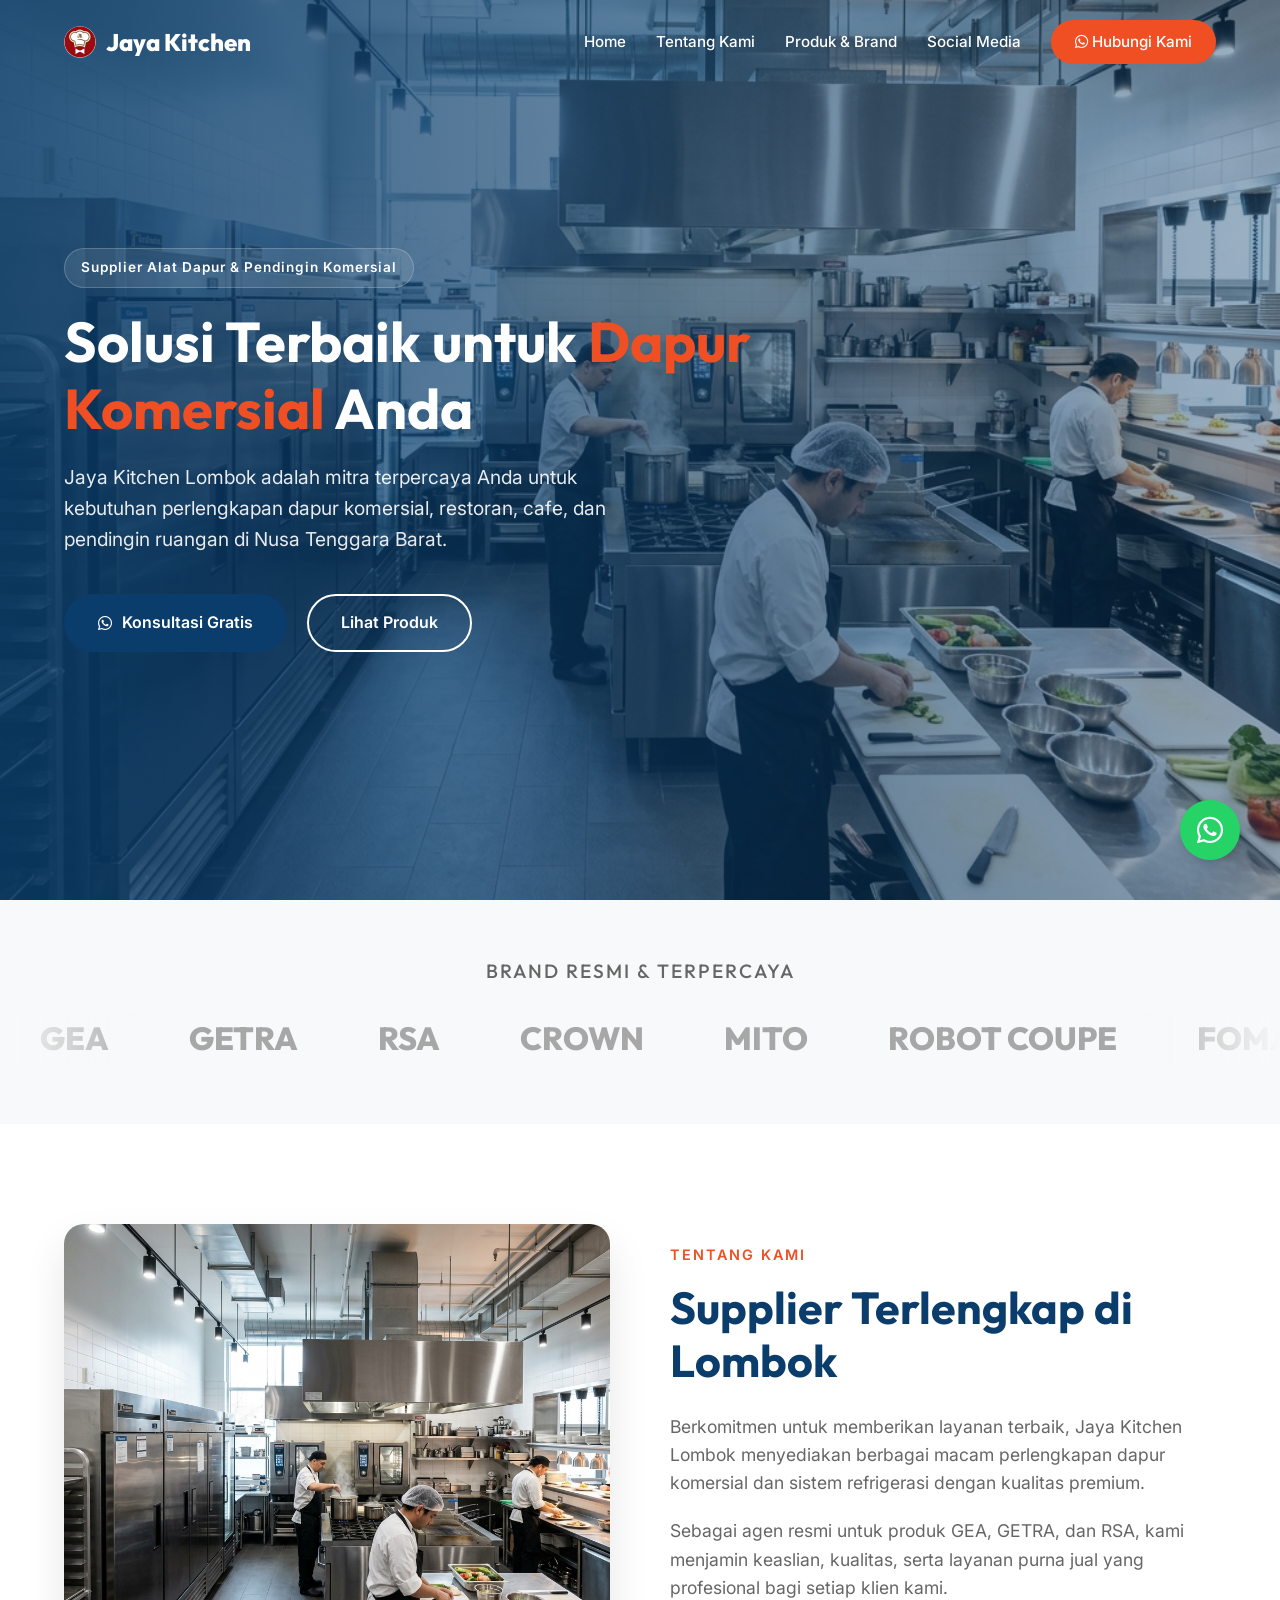
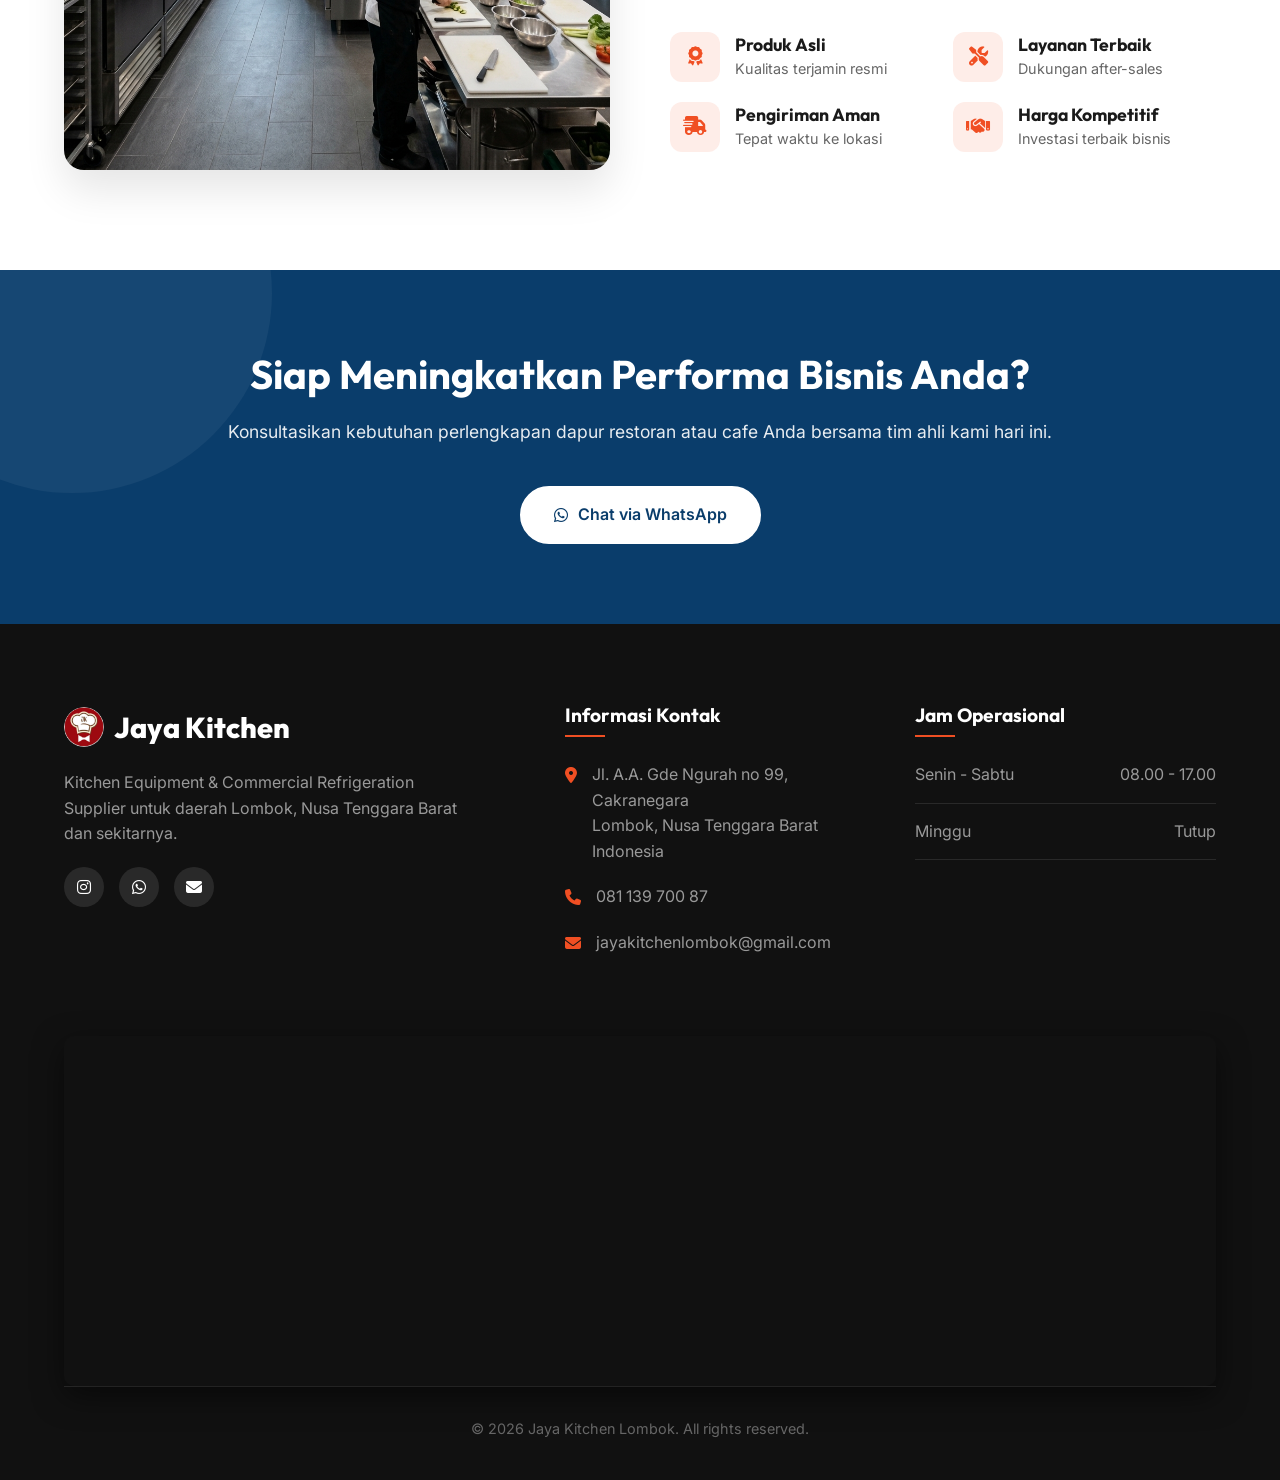
<file: index.html>
<!DOCTYPE html>
<html lang="id">

<head>
    <meta charset="UTF-8">
    <meta name="viewport" content="width=device-width, initial-scale=1.0">
    <title>Jaya Kitchen Lombok - Kitchen Equipment & Commercial Refrigeration Supplier</title>
    <link rel="icon" href="assets/icon/favicon.ico">
    <link rel="apple-touch-icon" sizes="180x180" href="assets/icon/apple-touch-icon.png">
    <link rel="icon" type="image/png" sizes="32x32" href="assets/icon/favicon-32x32.png">
    <link rel="icon" type="image/png" sizes="16x16" href="assets/icon/favicon-16x16.png">
    <link rel="icon" type="image/png" sizes="192x192" href="assets/icon/android-chrome-192x192.png">
    <link rel="icon" type="image/png" sizes="512x512" href="assets/icon/android-chrome-512x512.png">
    <meta name="description"
        content="Jaya Kitchen Lombok adalah supplier peralatan dapur komersial dan pendingin komersial terpercaya di Lombok. Kami menyediakan brand unggulan seperti GEA, GETRA, dan RSA.">

    <!-- Google Fonts -->
    <link rel="preconnect" href="https://fonts.googleapis.com">
    <link rel="preconnect" href="https://fonts.gstatic.com" crossorigin>
    <link
        href="https://fonts.googleapis.com/css2?family=Inter:wght@300;400;500;600&family=Outfit:wght@400;500;600;700;800&display=swap"
        rel="stylesheet">

    <!-- Font Awesome -->
    <link rel="stylesheet" href="https://cdnjs.cloudflare.com/ajax/libs/font-awesome/6.4.0/css/all.min.css">

    <style>
        :root {
            --primary: #0A3D6B;
            /* Deep Blue, similar to premium equipment brands */
            --primary-light: #1A609E;
            --secondary: #F04F23;
            /* Energetic Orange for CTA */
            --text-main: #1A1A1A;
            --text-muted: #666666;
            --bg-light: #F8F9FA;
            --bg-white: #FFFFFF;
            --font-heading: 'Outfit', sans-serif;
            --font-body: 'Inter', sans-serif;
            --transition: all 0.3s cubic-bezier(0.25, 0.8, 0.25, 1);
        }

        * {
            margin: 0;
            padding: 0;
            box-sizing: border-box;
        }

        html {
            scroll-behavior: smooth;
        }

        body {
            font-family: var(--font-body);
            color: var(--text-main);
            background-color: var(--bg-white);
            line-height: 1.6;
        }

        h1,
        h2,
        h3,
        h4,
        h5,
        h6 {
            font-family: var(--font-heading);
            font-weight: 700;
            line-height: 1.2;
        }

        a {
            text-decoration: none;
            color: inherit;
        }

        /* Navbar */
        .navbar {
            position: fixed;
            top: 0;
            width: 100%;
            padding: 20px 5%;
            display: flex;
            justify-content: space-between;
            align-items: center;
            z-index: 1000;
            transition: var(--transition);
            background: transparent;
        }

        .navbar.scrolled {
            background: rgba(255, 255, 255, 0.95);
            backdrop-filter: blur(10px);
            box-shadow: 0 4px 20px rgba(0, 0, 0, 0.05);
            padding: 15px 5%;
        }

        .navbar.scrolled .nav-logo {
            color: var(--primary);
        }

        .navbar.scrolled .nav-links a {
            color: var(--text-main);
        }

        .nav-logo {
            font-family: var(--font-heading);
            font-size: 1.5rem;
            font-weight: 800;
            color: var(--bg-white);
            display: flex;
            align-items: center;
            gap: 10px;
            transition: var(--transition);
        }

        .nav-logo i {
            color: var(--secondary);
        }

        .nav-links {
            display: flex;
            gap: 30px;
            align-items: center;
        }

        .nav-links a {
            color: var(--bg-white);
            font-weight: 500;
            font-size: 0.95rem;
            transition: var(--transition);
            position: relative;
        }

        .nav-links a::after {
            content: '';
            position: absolute;
            width: 0;
            height: 2px;
            background: var(--secondary);
            bottom: -5px;
            left: 0;
            transition: var(--transition);
        }

        .nav-links a:hover::after {
            width: 100%;
        }

        .btn-contact {
            background: var(--secondary);
            color: white !important;
            padding: 10px 24px;
            border-radius: 50px;
            font-weight: 600;
            transition: var(--transition);
        }

        .nav-links a.btn-contact::after {
            display: none;
        }

        .btn-contact:hover {
            transform: translateY(-2px);
            box-shadow: 0 4px 15px rgba(240, 79, 35, 0.4);
            background: #e0441c;
        }

        /* Hero Section */
        .hero {
            height: 100vh;
            min-height: 600px;
            background: linear-gradient(to right, rgba(10, 61, 107, 0.85), rgba(10, 61, 107, 0.4)), url('assets/images/hero.jpg') center/cover;
            display: flex;
            align-items: center;
            padding: 0 5%;
            color: white;
            position: relative;
        }

        .hero-content {
            max-width: 700px;
            opacity: 0;
            transform: translateY(30px);
            animation: fadeUp 1s ease forwards 0.5s;
        }

        @keyframes fadeUp {
            to {
                opacity: 1;
                transform: translateY(0);
            }
        }

        .badge {
            display: inline-block;
            background: rgba(255, 255, 255, 0.1);
            backdrop-filter: blur(5px);
            padding: 8px 16px;
            border-radius: 50px;
            font-size: 0.85rem;
            font-weight: 600;
            letter-spacing: 1px;
            margin-bottom: 20px;
            border: 1px solid rgba(255, 255, 255, 0.2);
        }

        .hero h1 {
            font-size: 3.5rem;
            margin-bottom: 20px;
        }

        .hero h1 span {
            color: var(--secondary);
        }

        .hero p {
            font-size: 1.2rem;
            opacity: 0.9;
            margin-bottom: 40px;
            max-width: 600px;
        }

        .hero-btns {
            display: flex;
            gap: 20px;
        }

        .btn-primary {
            background: var(--primary);
            color: white;
            padding: 14px 32px;
            border-radius: 50px;
            font-size: 1rem;
            font-weight: 600;
            display: inline-flex;
            align-items: center;
            gap: 10px;
            transition: var(--transition);
            border: 2px solid var(--primary);
        }

        .btn-primary:hover {
            background: var(--primary-light);
            border-color: var(--primary-light);
            transform: translateY(-3px);
            box-shadow: 0 10px 20px rgba(10, 61, 107, 0.3);
        }

        .btn-outline {
            background: transparent;
            color: white;
            padding: 14px 32px;
            border-radius: 50px;
            font-size: 1rem;
            font-weight: 600;
            display: inline-flex;
            align-items: center;
            gap: 10px;
            transition: var(--transition);
            border: 2px solid white;
        }

        .btn-outline:hover {
            background: white;
            color: var(--primary);
            transform: translateY(-3px);
        }

        /* Partner Brands Section */
        .brands {
            padding: 60px 0;
            background: var(--bg-light);
            overflow: hidden;
        }

        .brands h3 {
            font-size: 1.2rem;
            color: var(--text-muted);
            margin-bottom: 30px;
            font-weight: 500;
            letter-spacing: 2px;
            text-transform: uppercase;
            text-align: center;
        }

        .brand-ticker {
            width: 100%;
            overflow: hidden;
            position: relative;
        }

        .brand-ticker::before,
        .brand-ticker::after {
            content: '';
            position: absolute;
            top: 0;
            width: 150px;
            height: 100%;
            z-index: 2;
        }

        .brand-ticker::before {
            left: 0;
            background: linear-gradient(to right, var(--bg-light) 0%, transparent 100%);
        }

        .brand-ticker::after {
            right: 0;
            background: linear-gradient(to left, var(--bg-light) 0%, transparent 100%);
        }

        .brand-ticker-track {
            display: flex;
            width: fit-content;
            animation: scrollBrands 40s linear infinite;
        }

        .brand-ticker-track:hover {
            animation-play-state: paused;
        }

        .brand-item {
            font-family: var(--font-heading);
            font-size: 2rem;
            font-weight: 800;
            color: var(--primary-light);
            opacity: 0.5;
            transition: var(--transition);
            filter: grayscale(100%);
            padding: 0 40px;
            white-space: nowrap;
        }

        .brand-item:hover {
            opacity: 1;
            filter: grayscale(0%);
            transform: scale(1.05);
            color: var(--primary);
        }

        @keyframes scrollBrands {
            0% {
                transform: translateX(0);
            }

            100% {
                transform: translateX(-50%);
            }
        }

        /* About Section */
        .about {
            padding: 100px 5%;
            display: grid;
            grid-template-columns: 1fr 1fr;
            gap: 60px;
            align-items: center;
        }

        .about-img {
            position: relative;
            border-radius: 20px;
            overflow: hidden;
            box-shadow: 0 20px 40px rgba(0, 0, 0, 0.1);
            transform: translateX(-50px);
            opacity: 0;
            transition: all 1s ease;
        }

        .about-img.visible {
            transform: translateX(0);
            opacity: 1;
        }

        .about-img img {
            width: 100%;
            height: auto;
            display: block;
        }

        .about-text {
            transform: translateX(50px);
            opacity: 0;
            transition: all 1s ease;
        }

        .about-text.visible {
            transform: translateX(0);
            opacity: 1;
        }

        .section-subtitle {
            color: var(--secondary);
            font-weight: 600;
            text-transform: uppercase;
            letter-spacing: 2px;
            font-size: 0.9rem;
            margin-bottom: 15px;
            display: block;
        }

        .about h2 {
            font-size: 2.8rem;
            margin-bottom: 25px;
            color: var(--primary);
        }

        .about p {
            color: var(--text-muted);
            margin-bottom: 20px;
            font-size: 1.1rem;
        }

        .features {
            display: grid;
            grid-template-columns: 1fr 1fr;
            gap: 20px;
            margin-top: 30px;
        }

        .feature-item {
            display: flex;
            align-items: center;
            gap: 15px;
        }

        .feature-icon {
            width: 50px;
            height: 50px;
            border-radius: 12px;
            background: rgba(240, 79, 35, 0.1);
            color: var(--secondary);
            display: flex;
            align-items: center;
            justify-content: center;
            font-size: 1.2rem;
        }

        .feature-text h4 {
            font-size: 1.1rem;
            margin-bottom: 2px;
        }

        .feature-text p {
            font-size: 0.9rem;
            margin: 0;
        }

        /* Banner CTA */
        .cta-banner {
            background: var(--primary);
            padding: 80px 5%;
            text-align: center;
            color: white;
            position: relative;
            overflow: hidden;
        }

        .cta-banner::before {
            content: '';
            position: absolute;
            top: -50%;
            left: -10%;
            width: 400px;
            height: 400px;
            background: rgba(255, 255, 255, 0.05);
            border-radius: 50%;
        }

        .cta-banner h2 {
            font-size: 2.5rem;
            margin-bottom: 20px;
            position: relative;
            z-index: 1;
        }

        .cta-banner p {
            font-size: 1.1rem;
            opacity: 0.9;
            margin-bottom: 40px;
            position: relative;
            z-index: 1;
        }

        /* Footer */
        .footer {
            background: #111;
            color: white;
            padding: 80px 5% 40px;
        }

        .footer-grid {
            display: grid;
            grid-template-columns: 1.5fr 1fr 1fr;
            gap: 50px;
            margin-bottom: 60px;
        }

        .footer-about .logo {
            font-family: var(--font-heading);
            font-size: 1.8rem;
            font-weight: 800;
            color: white;
            display: flex;
            align-items: center;
            gap: 10px;
            margin-bottom: 20px;
        }

        .footer-about .logo i {
            color: var(--secondary);
        }

        .footer-about p {
            color: #999;
            margin-bottom: 20px;
            max-width: 400px;
        }

        .social-links {
            display: flex;
            gap: 15px;
        }

        .social-links a {
            width: 40px;
            height: 40px;
            border-radius: 50%;
            background: rgba(255, 255, 255, 0.1);
            display: flex;
            align-items: center;
            justify-content: center;
            color: white;
            transition: var(--transition);
        }

        .social-links a:hover {
            background: var(--secondary);
            transform: translateY(-3px);
        }

        .footer-title {
            font-size: 1.2rem;
            margin-bottom: 25px;
            position: relative;
            padding-bottom: 10px;
        }

        .footer-title::after {
            content: '';
            position: absolute;
            bottom: 0;
            left: 0;
            width: 40px;
            height: 2px;
            background: var(--secondary);
        }

        .footer-contact ul {
            list-style: none;
        }

        .footer-contact li {
            display: flex;
            gap: 15px;
            margin-bottom: 20px;
            color: #999;
        }

        .footer-contact li a {
            color: #999;
            transition: var(--transition);
        }

        .footer-contact li a:hover {
            color: var(--secondary);
        }

        .footer-contact i {
            color: var(--secondary);
            margin-top: 5px;
        }

        .footer-schedule ul {
            list-style: none;
        }

        .footer-schedule li {
            display: flex;
            justify-content: space-between;
            color: #999;
            margin-bottom: 15px;
            padding-bottom: 15px;
            border-bottom: 1px solid rgba(255, 255, 255, 0.1);
        }

        .footer-bottom {
            text-align: center;
            padding-top: 30px;
            border-top: 1px solid rgba(255, 255, 255, 0.1);
            color: #666;
            font-size: 0.9rem;
        }

        /* Floating WhatsApp Button */
        .float-wa {
            position: fixed;
            width: 60px;
            height: 60px;
            bottom: 40px;
            right: 40px;
            background-color: #25d366;
            color: #FFF;
            border-radius: 50px;
            text-align: center;
            font-size: 30px;
            box-shadow: 2px 2px 10px rgba(0, 0, 0, 0.2);
            z-index: 1000;
            display: flex;
            justify-content: center;
            align-items: center;
            transition: var(--transition);
            text-decoration: none;
        }

        .float-wa:hover {
            background-color: #128C7E;
            color: white;
            transform: scale(1.1);
        }

        .float-wa i {
            margin: 0;
            padding: 0;
        }

        /* Mobile Menu */
        .mobile-menu-btn {
            display: none;
            background: none;
            border: none;
            color: white;
            font-size: 1.5rem;
            cursor: pointer;
        }

        .navbar.scrolled .mobile-menu-btn {
            color: var(--text-main);
        }

        @media (max-width: 992px) {
            .about {
                grid-template-columns: 1fr;
            }

            .hero h1 {
                font-size: 2.8rem;
            }

            .footer-grid {
                grid-template-columns: 1fr 1fr;
            }
        }

        @media (max-width: 768px) {
            .nav-links {
                position: absolute;
                top: 100%;
                left: 0;
                width: 100%;
                background: white;
                flex-direction: column;
                padding: 30px 5%;
                box-shadow: 0 10px 20px rgba(0, 0, 0, 0.1);
                clip-path: polygon(0 0, 100% 0, 100% 0, 0 0);
                transition: all 0.4s ease;
                gap: 20px;
            }

            .nav-links.active {
                clip-path: polygon(0 0, 100% 0, 100% 100%, 0 100%);
            }

            .nav-links a {
                color: var(--text-main);
                width: 100%;
                text-align: center;
            }

            .mobile-menu-btn {
                display: block;
            }

            .hero h1 {
                font-size: 2.2rem;
            }

            .hero-btns {
                flex-direction: column;
            }

            .footer-grid {
                grid-template-columns: 1fr;
            }

            .features {
                grid-template-columns: 1fr;
            }

            .float-wa {
                width: 50px;
                height: 50px;
                bottom: 20px;
                right: 20px;
                font-size: 25px;
            }
        }
    </style>
</head>

<body>

    <!-- Navbar -->
    <nav class="navbar" id="navbar">
        <a href="#" class="nav-logo">
            <img src="assets/icon/android-chrome-512x512.png" alt="Jaya Kitchen Logo"
                style="height: 32px; width: 32px; border-radius: 50%; object-fit: cover;"> Jaya Kitchen
        </a>
        <div class="nav-links" id="navLinks">
            <a href="#home">Home</a>
            <a href="#about">Tentang Kami</a>
            <a href="product.html">Produk & Brand</a>
            <a href="sosmed.html">Social Media</a>
            <a href="https://api.whatsapp.com/send?phone=628113970087" target="_blank" class="btn-contact"><i
                    class="fa-brands fa-whatsapp"></i> Hubungi Kami</a>
        </div>
        <button class="mobile-menu-btn" id="mobileMenuBtn">
            <i class="fa-solid fa-bars"></i>
        </button>
    </nav>

    <!-- Hero Section -->
    <section class="hero" id="home">
        <div class="hero-content">
            <div class="badge">Supplier Alat Dapur & Pendingin Komersial</div>
            <h1>Solusi Terbaik untuk <span>Dapur Komersial</span> Anda</h1>
            <p>Jaya Kitchen Lombok adalah mitra terpercaya Anda untuk kebutuhan perlengkapan dapur komersial, restoran,
                cafe, dan pendingin ruangan di Nusa Tenggara Barat.</p>
            <div class="hero-btns">
                <a href="https://api.whatsapp.com/send?phone=628113970087" target="_blank" class="btn-primary">
                    <i class="fa-brands fa-whatsapp"></i> Konsultasi Gratis
                </a>
                <a href="#brands" class="btn-outline">
                    Lihat Produk
                </a>
            </div>
        </div>
    </section>

    <!-- Brands Section -->
    <section class="brands" id="brands">
        <h3>Brand Resmi & Terpercaya</h3>
        <div class="brand-ticker">
            <div class="brand-ticker-track">
                <!-- Group 1 -->
                <a href="product.html#gea" class="brand-item">GEA</a>
                <a href="product.html#getra" class="brand-item">GETRA</a>
                <a href="product.html#rsa" class="brand-item">RSA</a>
                <a href="product.html#crown" class="brand-item">CROWN</a>
                <a href="product.html#mito" class="brand-item">MITO</a>
                <a href="product.html#robotcoupe" class="brand-item">ROBOT COUPE</a>
                <a href="product.html#fomac" class="brand-item">FOMAC</a>
                <a href="product.html#philips" class="brand-item">PHILIPS</a>
                <a href="product.html#rinnai" class="brand-item">RINNAI</a>
                <a href="product.html#meichu" class="brand-item">MEICHU</a>
                <a href="product.html#starcool" class="brand-item">STAR COOL</a>
                <a href="product.html#zeppelin" class="brand-item">ZEPPELIN</a>
                <a href="product.html#hoshizaki" class="brand-item">HOSHIZAKI</a>
                <a href="product.html#nayati" class="brand-item">NAYATI</a>
                <a href="product.html#sinmag" class="brand-item">SINMAG</a>
                <!-- Group 2 -->
                <a href="product.html#gea" class="brand-item">GEA</a>
                <a href="product.html#getra" class="brand-item">GETRA</a>
                <a href="product.html#rsa" class="brand-item">RSA</a>
                <a href="product.html#crown" class="brand-item">CROWN</a>
                <a href="product.html#mito" class="brand-item">MITO</a>
                <a href="product.html#robotcoupe" class="brand-item">ROBOT COUPE</a>
                <a href="product.html#fomac" class="brand-item">FOMAC</a>
                <a href="product.html#philips" class="brand-item">PHILIPS</a>
                <a href="product.html#rinnai" class="brand-item">RINNAI</a>
                <a href="product.html#meichu" class="brand-item">MEICHU</a>
                <a href="product.html#starcool" class="brand-item">STAR COOL</a>
                <a href="product.html#zeppelin" class="brand-item">ZEPPELIN</a>
                <a href="product.html#hoshizaki" class="brand-item">HOSHIZAKI</a>
                <a href="product.html#nayati" class="brand-item">NAYATI</a>
                <a href="product.html#sinmag" class="brand-item">SINMAG</a>
            </div>
        </div>
    </section>

    <!-- About Section -->
    <section class="about" id="about">
        <div class="about-img reveal-left">
            <img src="assets/images/hero.jpg" alt="Commercial Kitchen Equipment">
        </div>
        <div class="about-text reveal-right">
            <span class="section-subtitle">Tentang Kami</span>
            <h2>Supplier Terlengkap di Lombok</h2>
            <p>Berkomitmen untuk memberikan layanan terbaik, Jaya Kitchen Lombok menyediakan berbagai macam perlengkapan
                dapur komersial dan sistem refrigerasi dengan kualitas premium.</p>
            <p>Sebagai agen resmi untuk produk GEA, GETRA, dan RSA, kami menjamin keaslian, kualitas, serta layanan
                purna jual yang profesional bagi setiap klien kami.</p>

            <div class="features">
                <div class="feature-item">
                    <div class="feature-icon"><i class="fa-solid fa-award"></i></div>
                    <div class="feature-text">
                        <h4>Produk Asli</h4>
                        <p>Kualitas terjamin resmi</p>
                    </div>
                </div>
                <div class="feature-item">
                    <div class="feature-icon"><i class="fa-solid fa-screwdriver-wrench"></i></div>
                    <div class="feature-text">
                        <h4>Layanan Terbaik</h4>
                        <p>Dukungan after-sales</p>
                    </div>
                </div>
                <div class="feature-item">
                    <div class="feature-icon"><i class="fa-solid fa-truck-fast"></i></div>
                    <div class="feature-text">
                        <h4>Pengiriman Aman</h4>
                        <p>Tepat waktu ke lokasi</p>
                    </div>
                </div>
                <div class="feature-item">
                    <div class="feature-icon"><i class="fa-solid fa-handshake"></i></div>
                    <div class="feature-text">
                        <h4>Harga Kompetitif</h4>
                        <p>Investasi terbaik bisnis</p>
                    </div>
                </div>
            </div>
        </div>
    </section>

    <!-- CTA Banner -->
    <section class="cta-banner">
        <h2>Siap Meningkatkan Performa Bisnis Anda?</h2>
        <p>Konsultasikan kebutuhan perlengkapan dapur restoran atau cafe Anda bersama tim ahli kami hari ini.</p>
        <a href="https://api.whatsapp.com/send?phone=628113970087" target="_blank" class="btn-outline"
            style="background: white; color: var(--primary);">
            <i class="fa-brands fa-whatsapp"></i> Chat via WhatsApp
        </a>
    </section>

    <!-- Footer -->
    <footer class="footer" id="contact">
        <div class="footer-grid">
            <div class="footer-about">
                <div class="logo">
                    <img src="assets/icon/android-chrome-512x512.png" alt="Jaya Kitchen Logo"
                        style="height: 40px; width: 40px; border-radius: 50%; object-fit: cover;"> Jaya Kitchen
                </div>
                <p>Kitchen Equipment & Commercial Refrigeration Supplier untuk daerah Lombok, Nusa Tenggara Barat dan
                    sekitarnya.</p>
                <div class="social-links">
                    <a href="https://www.instagram.com/jayakitchenlombok/" target="_blank"><i
                            class="fa-brands fa-instagram"></i></a>
                    <a href="https://api.whatsapp.com/send?phone=628113970087" target="_blank"><i
                            class="fa-brands fa-whatsapp"></i></a>
                    <a href="mailto:jayakitchenlombok@gmail.com"><i class="fa-solid fa-envelope"></i></a>
                </div>
            </div>

            <div class="footer-contact">
                <h4 class="footer-title">Informasi Kontak</h4>
                <ul>
                    <li>
                        <i class="fa-solid fa-location-dot"></i>
                        <span>Jl. A.A. Gde Ngurah no 99, Cakranegara<br>Lombok, Nusa Tenggara Barat<br>Indonesia</span>
                    </li>
                    <li>
                        <i class="fa-solid fa-phone"></i>
                        <span><a href="tel:08113970087">081 139 700 87</a></span>
                    </li>
                    <li>
                        <i class="fa-solid fa-envelope"></i>
                        <span><a href="mailto:jayakitchenlombok@gmail.com">jayakitchenlombok@gmail.com</a></span>
                    </li>
                </ul>
            </div>

            <div class="footer-schedule">
                <h4 class="footer-title">Jam Operasional</h4>
                <ul>
                    <li>
                        <span>Senin - Sabtu</span>
                        <span>08.00 - 17.00</span>
                    </li>
                    <li>
                        <span>Minggu</span>
                        <span>Tutup</span>
                    </li>
                </ul>
            </div>
        </div>

        <!-- Google Maps Iframe Placeholder -->
        <div class="footer-map"
            style="margin-top: 20px; border-radius: 10px; overflow: hidden; box-shadow: 0 10px 30px rgba(0,0,0,0.5);">
            <!-- Silakan ganti link "src" di bawah ini dengan link embed map toko Anda -->
            <iframe
                src="https://www.google.com/maps/embed?pb=!1m18!1m12!1m3!1d3945.0188524408522!2d116.1294559!3d-8.5941852!2m3!1f0!2f0!3f0!3m2!1i1024!2i768!4f13.1!3m3!1m2!1s0x2dcdbfb32102c17f%3A0x3253f3eb923a81e4!2sJaya%20Kitchen!5e0!3m2!1sid!2sid!4v1791083600887!5m2!1sid!2sid"
                width="100%" height="350" style="border:0; display: block;" allowfullscreen="" loading="lazy"
                referrerpolicy="no-referrer-when-downgrade"></iframe>
        </div>

        <div class="footer-bottom">
            <p>&copy; 2026 Jaya Kitchen Lombok. All rights reserved.</p>
        </div>
    </footer>

    <!-- Floating WhatsApp Button -->
    <a href="https://api.whatsapp.com/send?phone=628113970087" class="float-wa" target="_blank"
        aria-label="Chat with us on WhatsApp">
        <i class="fa-brands fa-whatsapp"></i>
    </a>

    <script>
        // Navbar Scroll Effect
        const navbar = document.getElementById('navbar');
        window.addEventListener('scroll', () => {
            if (window.scrollY > 50) {
                navbar.classList.add('scrolled');
            } else {
                navbar.classList.remove('scrolled');
            }
        });

        // Mobile Menu Toggle
        const mobileMenuBtn = document.getElementById('mobileMenuBtn');
        const navLinks = document.getElementById('navLinks');

        mobileMenuBtn.addEventListener('click', () => {
            navLinks.classList.toggle('active');
            const icon = mobileMenuBtn.querySelector('i');
            if (navLinks.classList.contains('active')) {
                icon.classList.remove('fa-bars');
                icon.classList.add('fa-xmark');
            } else {
                icon.classList.remove('fa-xmark');
                icon.classList.add('fa-bars');
            }
        });

        // Scroll Animation
        const observerOptions = {
            threshold: 0.2,
            rootMargin: "0px 0px -50px 0px"
        };

        const observer = new IntersectionObserver((entries) => {
            entries.forEach(entry => {
                if (entry.isIntersecting) {
                    entry.target.classList.add('visible');
                    observer.unobserve(entry.target);
                }
            });
        }, observerOptions);

        document.querySelectorAll('.reveal-left, .reveal-right').forEach(el => {
            observer.observe(el);
        });
    </script>
</body>

</html>
</file>
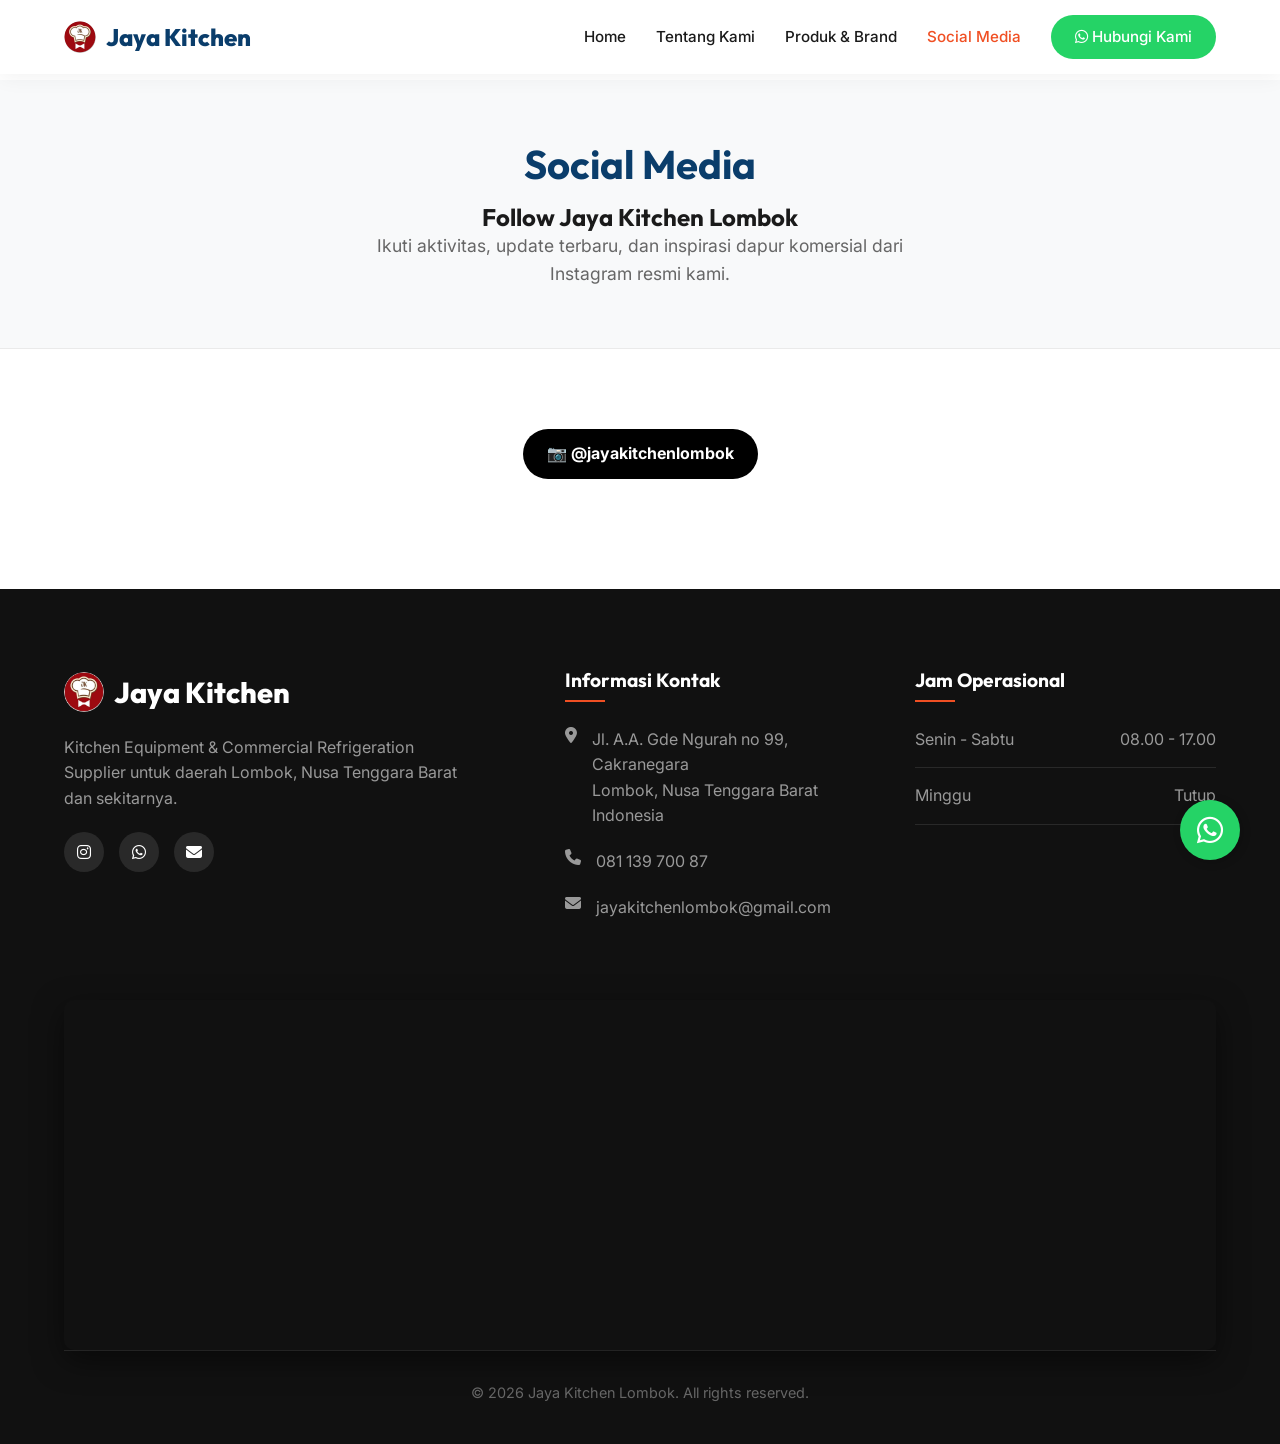
<file: sosmed.html>
<!DOCTYPE html>
<html lang="id">
<head>
    <meta charset="UTF-8">
    <meta name="viewport" content="width=device-width, initial-scale=1.0">
    <title>Social Media - Jaya Kitchen Lombok</title>
    <link rel="icon" href="assets/icon/favicon.ico">
    <link rel="apple-touch-icon" sizes="180x180" href="assets/icon/apple-touch-icon.png">
    <link rel="icon" type="image/png" sizes="32x32" href="assets/icon/favicon-32x32.png">
    <link rel="icon" type="image/png" sizes="16x16" href="assets/icon/favicon-16x16.png">
    <link rel="icon" type="image/png" sizes="192x192" href="assets/icon/android-chrome-192x192.png">
    <link rel="icon" type="image/png" sizes="512x512" href="assets/icon/android-chrome-512x512.png">
    <meta name="description" content="Ikuti sosial media Jaya Kitchen Lombok untuk melihat update produk, instalasi, dan promo terbaru seputar peralatan dapur komersial.">
    
    <!-- Google Fonts -->
    <link rel="preconnect" href="https://fonts.googleapis.com">
    <link rel="preconnect" href="https://fonts.gstatic.com" crossorigin>
    <link href="https://fonts.googleapis.com/css2?family=Inter:wght@300;400;500;600&family=Outfit:wght@400;500;600;700;800&display=swap" rel="stylesheet">
    
    <!-- Font Awesome -->
    <link rel="stylesheet" href="https://cdnjs.cloudflare.com/ajax/libs/font-awesome/6.4.0/css/all.min.css">

    <style>
        :root {
            --primary: #0A3D6B;
            --primary-light: #1A609E;
            --secondary: #F04F23;
            --text-main: #1A1A1A;
            --text-muted: #666666;
            --bg-light: #F8F9FA;
            --bg-white: #FFFFFF;
            --font-heading: 'Outfit', sans-serif;
            --font-body: 'Inter', sans-serif;
            --transition: all 0.3s cubic-bezier(0.25, 0.8, 0.25, 1);
        }

        * {
            margin: 0;
            padding: 0;
            box-sizing: border-box;
        }

        html {
            scroll-behavior: smooth;
        }

        body {
            font-family: var(--font-body);
            color: var(--text-main);
            background-color: var(--bg-white);
            line-height: 1.6;
        }

        h1, h2, h3, h4, h5, h6 {
            font-family: var(--font-heading);
            font-weight: 700;
            line-height: 1.2;
        }

        a {
            text-decoration: none;
            color: inherit;
        }

        /* Navbar */
        .navbar {
            position: fixed;
            top: 0;
            width: 100%;
            padding: 15px 5%;
            display: flex;
            justify-content: space-between;
            align-items: center;
            z-index: 1000;
            transition: var(--transition);
            background: rgba(255, 255, 255, 0.95);
            backdrop-filter: blur(10px);
            box-shadow: 0 4px 20px rgba(0,0,0,0.05);
        }

        .nav-logo {
            font-family: var(--font-heading);
            font-size: 1.5rem;
            font-weight: 800;
            color: var(--primary);
            display: flex;
            align-items: center;
            gap: 10px;
        }

        .nav-links {
            display: flex;
            gap: 30px;
            align-items: center;
        }

        .nav-links a {
            color: var(--text-main);
            font-weight: 500;
            font-size: 0.95rem;
            transition: var(--transition);
            position: relative;
        }

        .nav-links a::after {
            content: '';
            position: absolute;
            width: 0;
            height: 2px;
            background: var(--secondary);
            bottom: -5px;
            left: 0;
            transition: var(--transition);
        }

        .nav-links a:hover::after {
            width: 100%;
        }

        .btn-contact {
            background: #25d366; /* WhatsApp color override */
            color: white !important;
            padding: 10px 24px;
            border-radius: 50px;
            font-weight: 600;
            transition: var(--transition);
        }
        
        .nav-links a.btn-contact::after {
            display: none;
        }

        .btn-contact:hover {
            transform: translateY(-2px);
            box-shadow: 0 4px 15px rgba(37, 211, 102, 0.4);
            background: #128C7E;
        }

        /* Page Header */
        .page-header {
            margin-top: 80px;
            background: var(--bg-light);
            padding: 60px 5%;
            text-align: center;
            border-bottom: 1px solid #eaeaea;
        }

        .page-header h1 {
            font-size: 2.5rem;
            color: var(--primary);
            margin-bottom: 15px;
        }

        .page-header p {
            font-size: 1.1rem;
            color: var(--text-muted);
            max-width: 600px;
            margin: 0 auto;
        }

        /* Social Media Container */
        .sosmed-container {
            padding: 60px 5%;
            max-width: 1000px;
            margin: 0 auto;
            text-align: center;
            min-height: 50vh;
        }
        
        .instagram-wrapper {
            background: #fff;
            border-radius: 15px;
            padding: 20px;
            box-shadow: 0 10px 40px rgba(0,0,0,0.08);
            margin-top: 20px;
        }
        
        .instagram-wrapper iframe {
            width: 100%;
            min-height: 600px;
            border: none;
            border-radius: 10px;
            overflow: hidden;
        }

        /* Footer */
        .footer {
            background: #111;
            color: white;
            padding: 80px 5% 40px;
        }

        .footer-grid {
            display: grid;
            grid-template-columns: 1.5fr 1fr 1fr;
            gap: 50px;
            margin-bottom: 60px;
        }

        .footer-about .logo {
            font-family: var(--font-heading);
            font-size: 1.8rem;
            font-weight: 800;
            color: white;
            display: flex;
            align-items: center;
            gap: 10px;
            margin-bottom: 20px;
        }

        .footer-about p {
            color: #999;
            margin-bottom: 20px;
            max-width: 400px;
        }

        .social-links {
            display: flex;
            gap: 15px;
        }

        .social-links a {
            width: 40px;
            height: 40px;
            border-radius: 50%;
            background: rgba(255,255,255,0.1);
            display: flex;
            align-items: center;
            justify-content: center;
            color: white;
            transition: var(--transition);
        }

        .social-links a:hover {
            background: var(--secondary);
            transform: translateY(-3px);
        }

        .footer-title {
            font-size: 1.2rem;
            margin-bottom: 25px;
            position: relative;
            padding-bottom: 10px;
        }

        .footer-title::after {
            content: '';
            position: absolute;
            bottom: 0;
            left: 0;
            width: 40px;
            height: 2px;
            background: var(--secondary);
        }

        .footer-contact ul, .footer-schedule ul {
            list-style: none;
        }

        .footer-contact li {
            display: flex;
            gap: 15px;
            margin-bottom: 20px;
            color: #999;
        }
        
        .footer-schedule li {
            display: flex;
            justify-content: space-between;
            color: #999;
            margin-bottom: 15px;
            padding-bottom: 15px;
            border-bottom: 1px solid rgba(255,255,255,0.1);
        }

        .footer-bottom {
            text-align: center;
            padding-top: 30px;
            border-top: 1px solid rgba(255,255,255,0.1);
            color: #666;
            font-size: 0.9rem;
        }

        /* Floating WhatsApp Button */
        .float-wa {
            position: fixed;
            width: 60px;
            height: 60px;
            bottom: 40px;
            right: 40px;
            background-color: #25d366;
            color: #FFF;
            border-radius: 50px;
            text-align: center;
            font-size: 30px;
            box-shadow: 2px 2px 10px rgba(0,0,0,0.2);
            z-index: 1000;
            display: flex;
            justify-content: center;
            align-items: center;
            transition: var(--transition);
            text-decoration: none;
        }

        .float-wa:hover {
            background-color: #128C7E;
            color: white;
            transform: scale(1.1);
        }
        
        /* Mobile Menu */
        .mobile-menu-btn {
            display: none;
            background: none;
            border: none;
            color: var(--text-main);
            font-size: 1.5rem;
            cursor: pointer;
        }

        @media (max-width: 768px) {
            .nav-links {
                position: absolute;
                top: 100%;
                left: 0;
                width: 100%;
                background: white;
                flex-direction: column;
                padding: 30px 5%;
                box-shadow: 0 10px 20px rgba(0,0,0,0.1);
                clip-path: polygon(0 0, 100% 0, 100% 0, 0 0);
                transition: all 0.4s ease;
                gap: 20px;
            }
            .nav-links.active {
                clip-path: polygon(0 0, 100% 0, 100% 100%, 0 100%);
            }
            .mobile-menu-btn { display: block; }
            .footer-grid { grid-template-columns: 1fr; }
            .float-wa { width: 50px; height: 50px; bottom: 20px; right: 20px; font-size: 25px; }
        }
		.instagram-section {
    width: 100%;
    max-width: 900px;
    margin: 50px auto;
    padding: 30px;
    box-sizing: border-box;
    text-align: center;
}

.instagram-header {
    text-align: center;
}

.instagram-header h2 {
    margin-bottom: 8px;
    font-size: 28px;
}

.instagram-header p {
    color: #666;
    margin-bottom: 20px;
}

.instagram-button {
    display: inline-block;
    padding: 12px 24px;
    margin-bottom: 30px;
    background: #000;
    color: #fff;
    text-decoration: none;
    border-radius: 25px;
    font-weight: bold;
}

.instagram-media {
    margin-left: auto !important;
    margin-right: auto !important;
}
    </style>
</head>
<body>

    <!-- Navbar -->
    <nav class="navbar" id="navbar">
        <a href="index.html" class="nav-logo">
            <img src="assets/icon/android-chrome-512x512.png" alt="Jaya Kitchen Logo" style="height: 32px; width: 32px; border-radius: 50%; object-fit: cover;"> Jaya Kitchen
        </a>
        <div class="nav-links" id="navLinks">
            <a href="index.html#home">Home</a>
            <a href="index.html#about">Tentang Kami</a>
            <a href="product.html">Produk & Brand</a>
            <a href="sosmed.html" style="color: var(--secondary);">Social Media</a>
            <a href="https://api.whatsapp.com/send?phone=628113970087" target="_blank" class="btn-contact"><i class="fa-brands fa-whatsapp"></i> Hubungi Kami</a>
        </div>
        <button class="mobile-menu-btn" id="mobileMenuBtn">
            <i class="fa-solid fa-bars"></i>
        </button>
    </nav>

    <!-- Page Header -->
    <header class="page-header">
        <h1>Social Media</h1>
		<h2>Follow Jaya Kitchen Lombok</h2>
        <p>Ikuti aktivitas, update terbaru, dan inspirasi dapur komersial dari Instagram resmi kami.</p>
    </header>

    <!-- Social Media Section -->
	
	<section class="instagram-section">
    <div class="instagram-header">
	<!--
        <h2>Follow Jaya Kitchen Lombok</h2>
        <p>Lihat menu dan informasi terbaru kami di Instagram.</p>
    -->
        <a href="https://www.instagram.com/jayakitchenlombok/"
           target="_blank"
           class="instagram-button">
            📷 @jayakitchenlombok
        </a>
    </div>

    <blockquote class="instagram-media"
        data-instgrm-permalink="https://www.instagram.com/jayakitchenlombok/"
        data-instgrm-version="14">
    </blockquote>
</section>

<script async src="https://www.instagram.com/embed.js"></script>

    <!-- Footer -->
    <footer class="footer" id="contact">
        <div class="footer-grid">
            <div class="footer-about">
                <div class="logo">
                    <img src="assets/icon/android-chrome-512x512.png" alt="Jaya Kitchen Logo" style="height: 40px; width: 40px; border-radius: 50%; object-fit: cover;"> Jaya Kitchen
                </div>
                <p>Kitchen Equipment & Commercial Refrigeration Supplier untuk daerah Lombok, Nusa Tenggara Barat dan sekitarnya.</p>
                <div class="social-links">
                    <a href="https://www.instagram.com/jayakitchenlombok/" target="_blank"><i class="fa-brands fa-instagram"></i></a>
                    <a href="https://api.whatsapp.com/send?phone=628113970087" target="_blank"><i class="fa-brands fa-whatsapp"></i></a>
                    <a href="mailto:jayakitchenlombok@gmail.com"><i class="fa-solid fa-envelope"></i></a>
                </div>
            </div>

            <div class="footer-contact">
                <h4 class="footer-title">Informasi Kontak</h4>
                <ul>
                    <li>
                        <i class="fa-solid fa-location-dot"></i>
                        <span>Jl. A.A. Gde Ngurah no 99, Cakranegara<br>Lombok, Nusa Tenggara Barat<br>Indonesia</span>
                    </li>
                    <li>
                        <i class="fa-solid fa-phone"></i>
                        <span><a href="tel:08113970087">081 139 700 87</a></span>
                    </li>
                    <li>
                        <i class="fa-solid fa-envelope"></i>
                        <span><a href="mailto:jayakitchenlombok@gmail.com">jayakitchenlombok@gmail.com</a></span>
                    </li>
                </ul>
            </div>

            <div class="footer-schedule">
                <h4 class="footer-title">Jam Operasional</h4>
                <ul>
                    <li>
                        <span>Senin - Sabtu</span>
                        <span>08.00 - 17.00</span>
                    </li>
                    <li>
                        <span>Minggu</span>
                        <span>Tutup</span>
                    </li>
                </ul>
            </div>
        </div>
        
        <!-- Google Maps Iframe Placeholder -->
        <div class="footer-map" style="margin-top: 20px; border-radius: 10px; overflow: hidden; box-shadow: 0 10px 30px rgba(0,0,0,0.5);">
            <!-- Silakan ganti link "src" di bawah ini dengan link embed map toko Anda -->
            <iframe src="https://www.google.com/maps/embed?pb=!1m18!1m12!1m3!1d3945.0188524408522!2d116.1294559!3d-8.5941852!2m3!1f0!2f0!3f0!3m2!1i1024!2i768!4f13.1!3m3!1m2!1s0x2dcdbfb32102c17f%3A0x3253f3eb923a81e4!2sJaya%20Kitchen!5e0!3m2!1sid!2sid!4v1791083600887!5m2!1sid!2sid" width="100%" height="350" style="border:0; display: block;" allowfullscreen="" loading="lazy" referrerpolicy="no-referrer-when-downgrade"></iframe>
        </div>

        <div class="footer-bottom">
            <p>&copy; 2026 Jaya Kitchen Lombok. All rights reserved.</p>
        </div>
    </footer>

    <!-- Floating WhatsApp Button -->
    <a href="https://api.whatsapp.com/send?phone=628113970087" class="float-wa" target="_blank" aria-label="Chat with us on WhatsApp">
        <i class="fa-brands fa-whatsapp"></i>
    </a>

    <script>
        // Mobile Menu Toggle
        const mobileMenuBtn = document.getElementById('mobileMenuBtn');
        const navLinks = document.getElementById('navLinks');
        
        mobileMenuBtn.addEventListener('click', () => {
            navLinks.classList.toggle('active');
            const icon = mobileMenuBtn.querySelector('i');
            if (navLinks.classList.contains('active')) {
                icon.classList.remove('fa-bars');
                icon.classList.add('fa-xmark');
            } else {
                icon.classList.remove('fa-xmark');
                icon.classList.add('fa-bars');
            }
        });
    </script>
</body>
</html>
</file>
